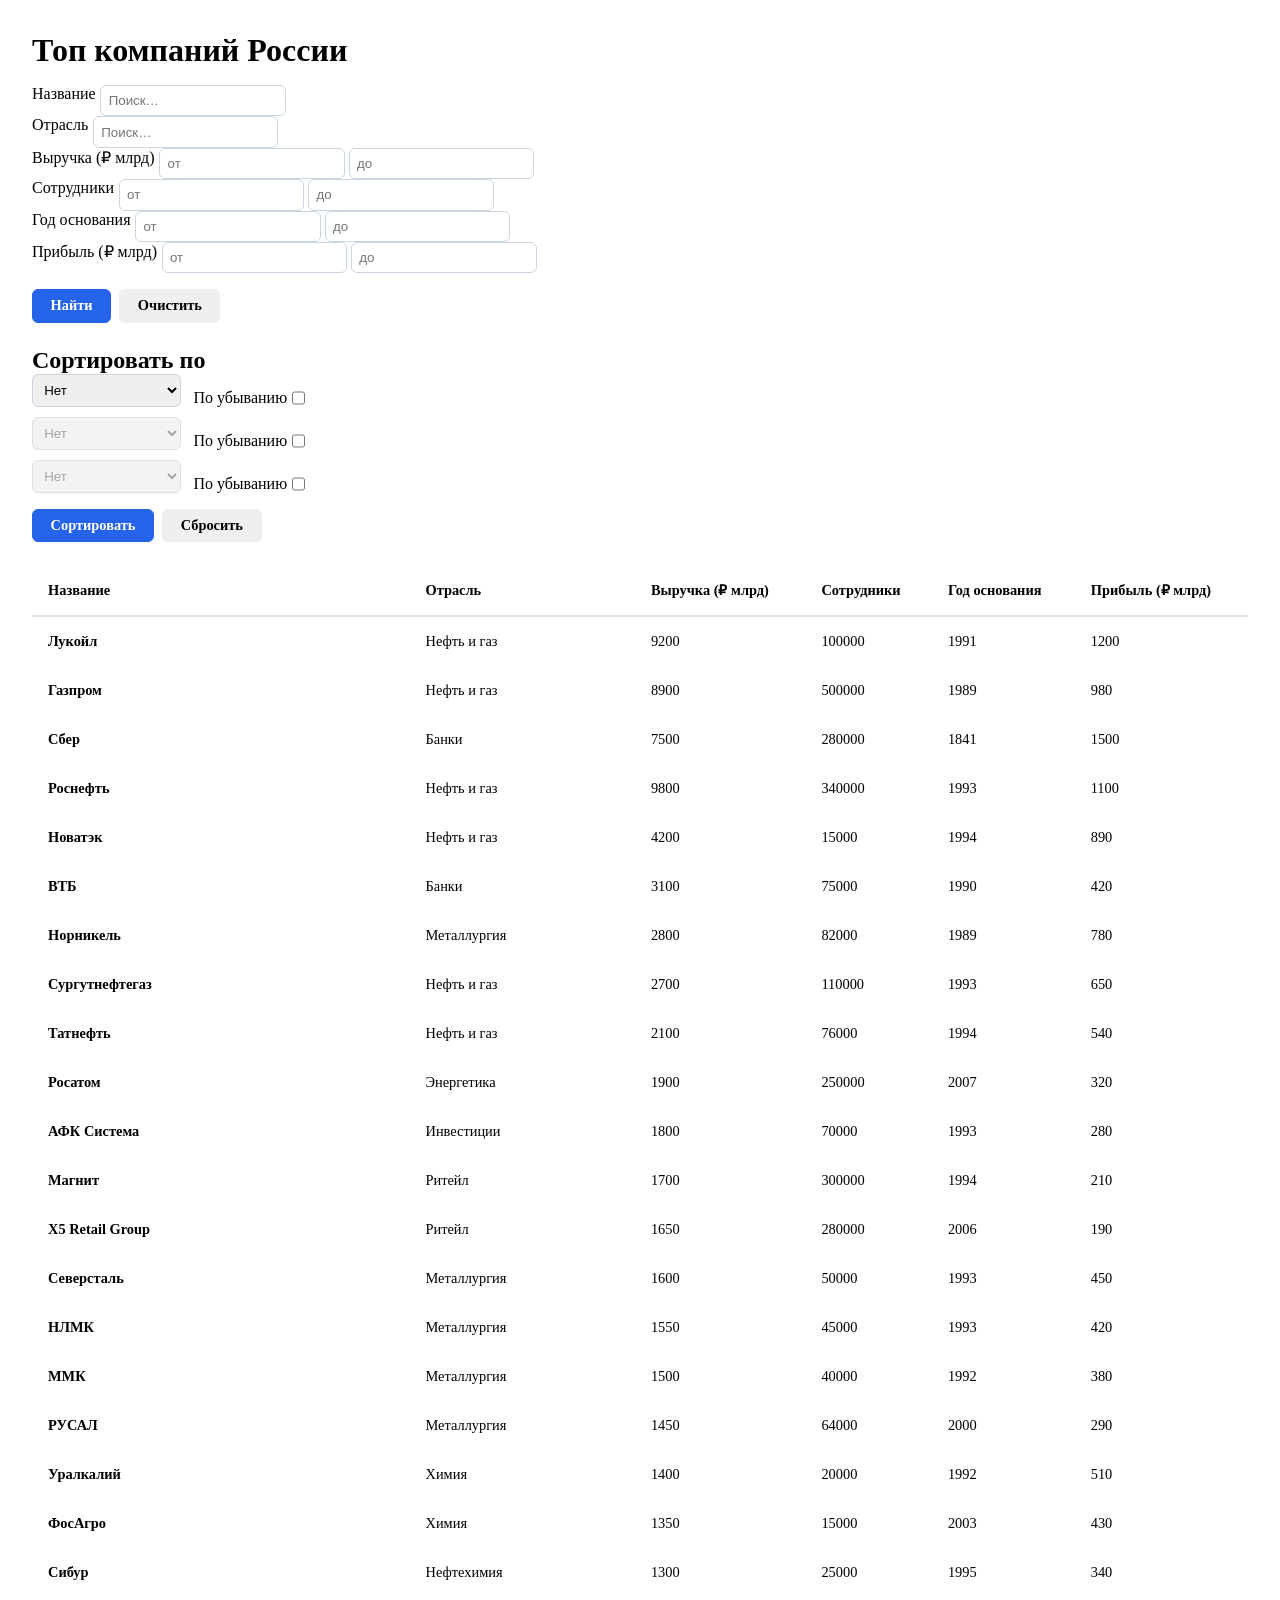
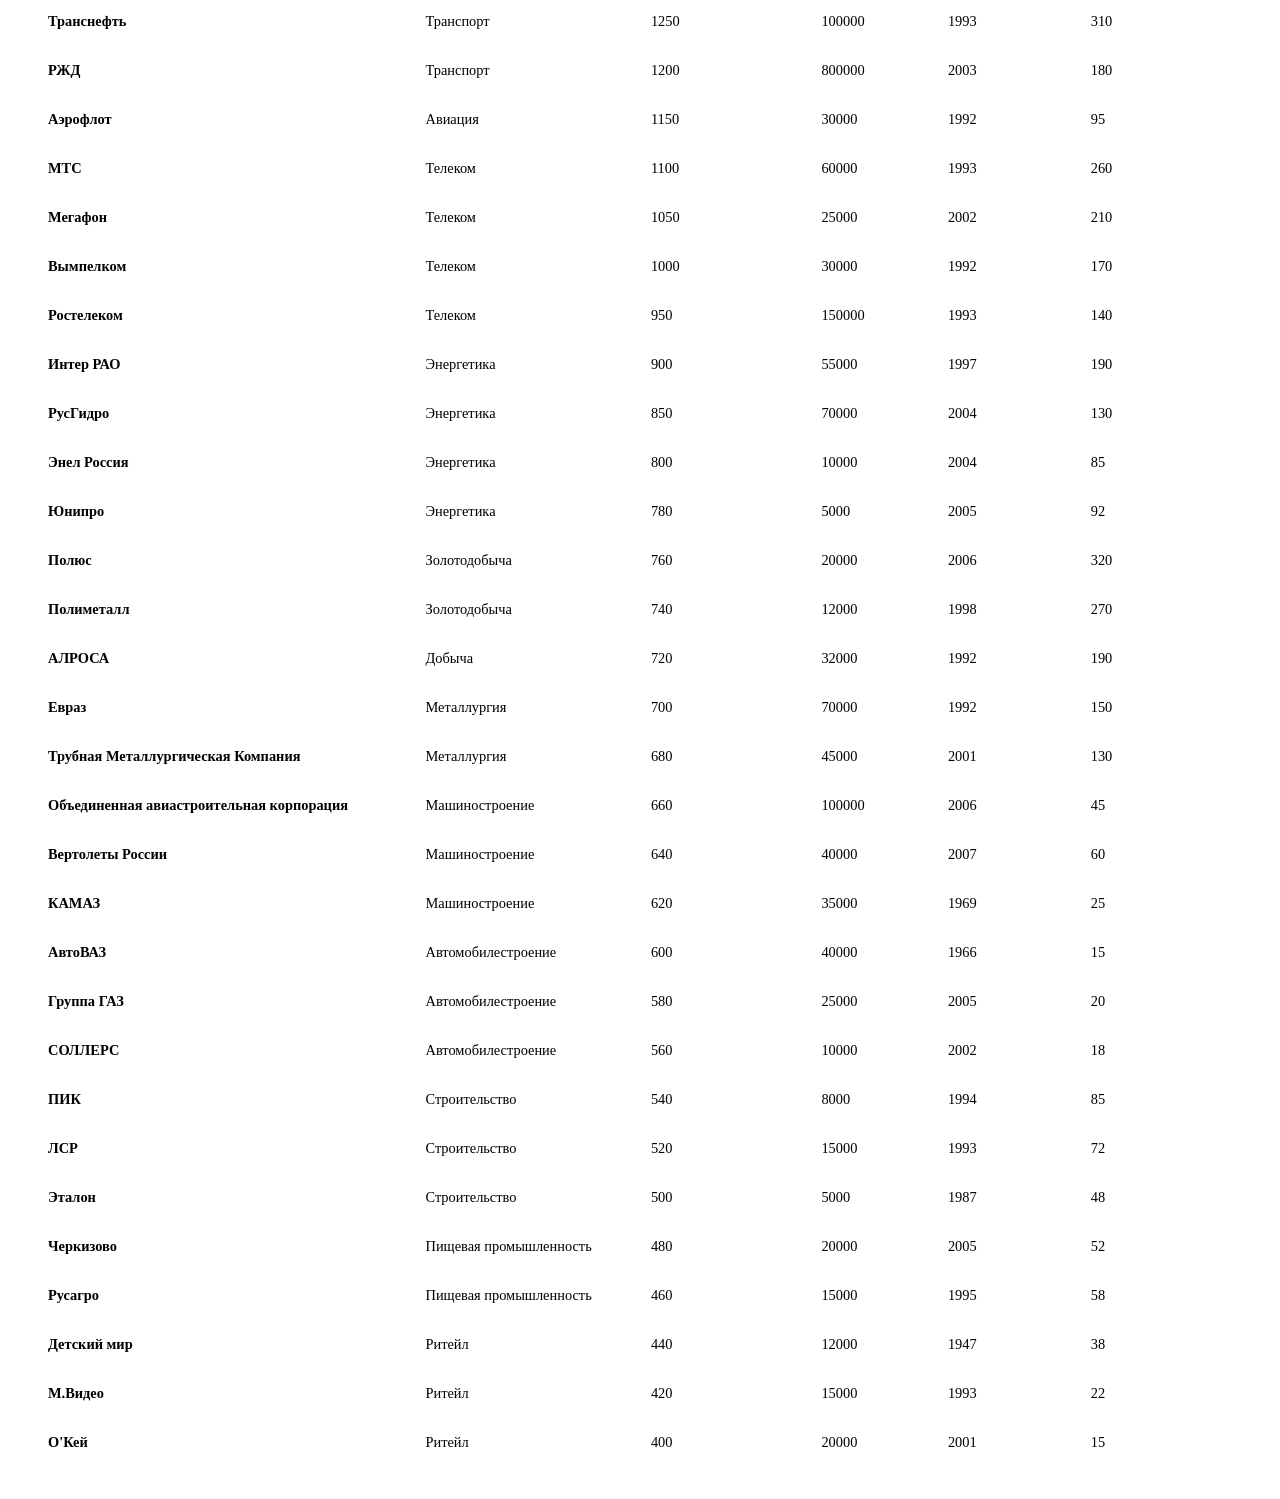
<file: homework1_2sem/index.html>
<!DOCTYPE html>
<html lang="ru">
<head>
  <meta charset="UTF-8">
  <meta name="viewport" content="width=device-width, initial-scale=1.0">
  <title>Топ компаний России</title>
  <link rel="stylesheet" href="style.css">
</head>
<body>
<div class="container">

  <h1 class="page-title">Топ компаний России</h1>

  <form id="filter" class="panel">
    <div class="form-grid">

      <div class="field-group">
        <label class="field-label" for="structure">Название</label>
        <input type="text" id="structure" class="field-input" placeholder="Поиск…">
      </div>

      <div class="field-group">
        <label class="field-label" for="category">Отрасль</label>
        <input type="text" id="category" class="field-input" placeholder="Поиск…">
      </div>

      <div class="field-group">
        <label class="field-label">Выручка (₽ млрд)</label>
        <div class="range-row">
          <input type="number" id="revenueFrom" class="field-input" placeholder="от">
          <input type="number" id="revenueTo"   class="field-input" placeholder="до">
        </div>
      </div>

      <div class="field-group">
        <label class="field-label">Сотрудники</label>
        <div class="range-row">
          <input type="number" id="employeesFrom" class="field-input" placeholder="от">
          <input type="number" id="employeesTo"   class="field-input" placeholder="до">
        </div>
      </div>

      <div class="field-group">
        <label class="field-label">Год основания</label>
        <div class="range-row">
          <input type="number" id="yearFrom" class="field-input" placeholder="от">
          <input type="number" id="yearTo"   class="field-input" placeholder="до">
        </div>
      </div>

      <div class="field-group">
        <label class="field-label">Прибыль (₽ млрд)</label>
        <div class="range-row">
          <input type="number" id="profitFrom" class="field-input" placeholder="от">
          <input type="number" id="profitTo"   class="field-input" placeholder="до">
        </div>
      </div>

    </div>
    <div class="panel__actions">
      <button type="button" id="Найти" class="btn btn--primary">Найти</button>
      <button type="button" id="Очистить" class="btn">Очистить</button>
    </div>
  </form>

  <form id="sort" class="panel">
    <h2 class="panel__title">Сортировать по</h2>

    <div class="sort-levels">

      <div class="sort-level">
        <div class="field-group">
          <select id="fieldsFirst" class="field-select"></select>
        </div>
        <div class="field-group sort-level__desc">
          <label class="field-label">По убыванию</label>
          <input type="checkbox" id="fieldsFirstDesc">
        </div>
      </div>

      <div class="sort-level">
        <div class="field-group">
          <select id="fieldsSecond" class="field-select"></select>
        </div>
        <div class="field-group sort-level__desc">
          <label class="field-label">По убыванию</label>
          <input type="checkbox" id="fieldsSecondDesc">
        </div>
      </div>

      <div class="sort-level">
        <div class="field-group">
          <select id="fieldsThird" class="field-select"></select>
        </div>
        <div class="field-group sort-level__desc">
          <label class="field-label">По убыванию</label>
          <input type="checkbox" id="fieldsThirdDesc">
        </div>
      </div>

    </div>

    <div class="panel__actions">
      <button type="button" id="sortButton" class="btn btn--primary">Сортировать</button>
      <button type="button" id="clearSort"  class="btn">Сбросить</button>
    </div>
  </form>

  
  <table id="table"></table>
  </div>

  <script src="data.js"></script>
  <script src="table.js"></script>
  <script src="filter.js"></script>
  <script src="sort.js"></script>
  <script src="main.js"></script>
</body>
</html>
</file>
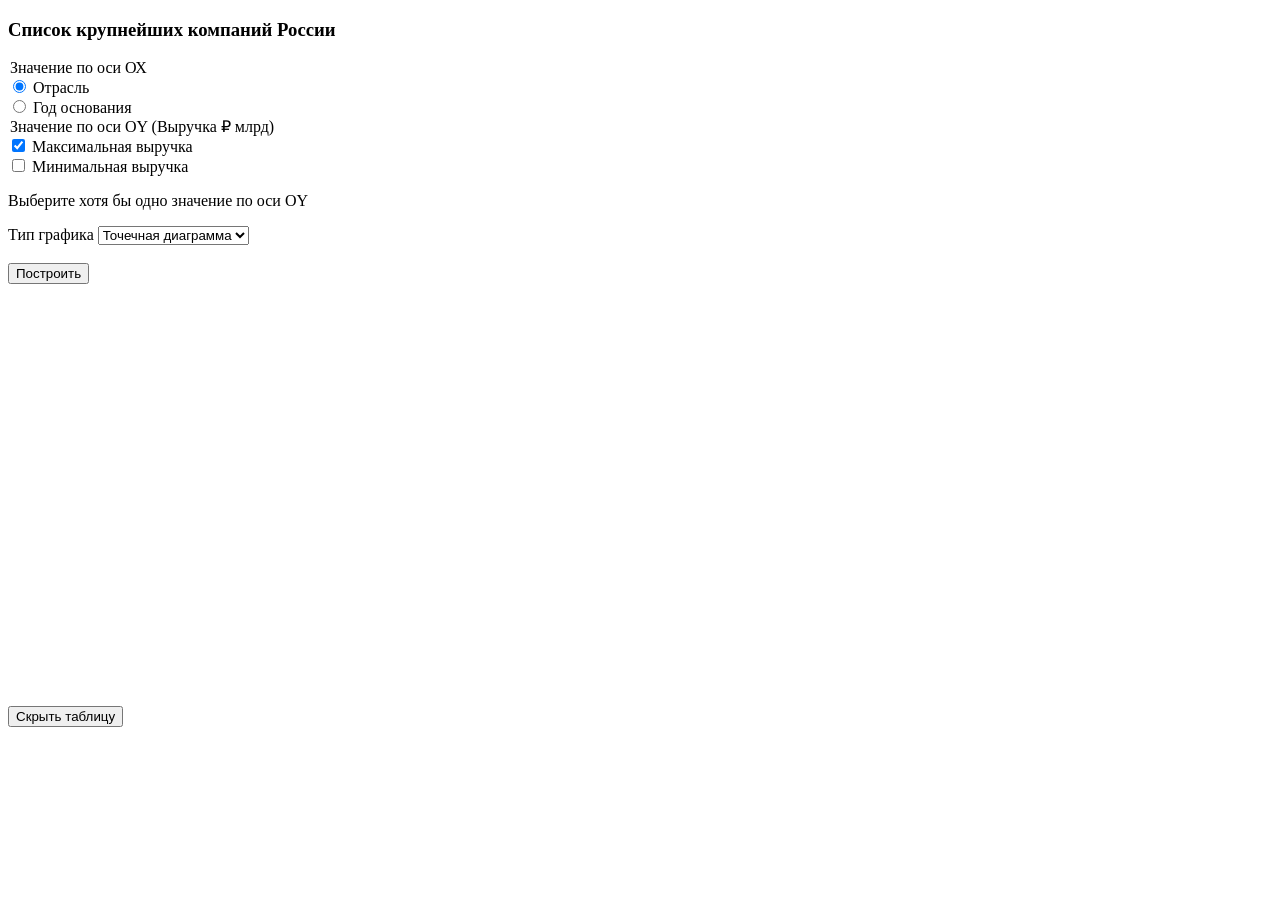
<file: homework3_2sem/index.html>
<!DOCTYPE html>
<html lang="ru">
    <head>
        <meta charset="utf-8">
        <link rel="stylesheet" href="style.css">
        <script src="http://d3js.org/d3.v7.min.js"></script>
        <script src="data2.js"></script>
        <script src="main.js"></script>
        <script src="table.js"></script>
        <script src="chart.js"></script>
    </head>
    <body>
        <h3>Список крупнейших компаний России</h3>
        <form id="chart-form">
            <legend>Значение по оси ОХ</legend>
            <label><input type="radio" name="keyX" value="Отрасль" checked> Отрасль</label><br>
            <label><input type="radio" name="keyX" value="Год основания"> Год основания</label>

            <legend>Значение по оси ОY (Выручка ₽ млрд)</legend>
            <label><input type="checkbox" id="cb-max" checked> Максимальная выручка</label><br>
            <label><input type="checkbox" id="cb-min"> Минимальная выручка</label>
            <p id="oy-error" class="error">Выберите хотя бы одно значение по оси OY</p>

            <label>Тип графика
                <select id="chart-type">
                    <option value="dot">Точечная диаграмма</option>
                    <option value="bar">Гистограмма</option>
                    <option value="line">График</option>
                </select>
            </label><br><br>

            <button type="button" id="btn-build">Построить</button>
        </form>
        <svg></svg>
        <br><br>
        <button type="button" id="show">Скрыть таблицу</button>
        <table id="build">
        </table>
    </body>
</html>
</file>
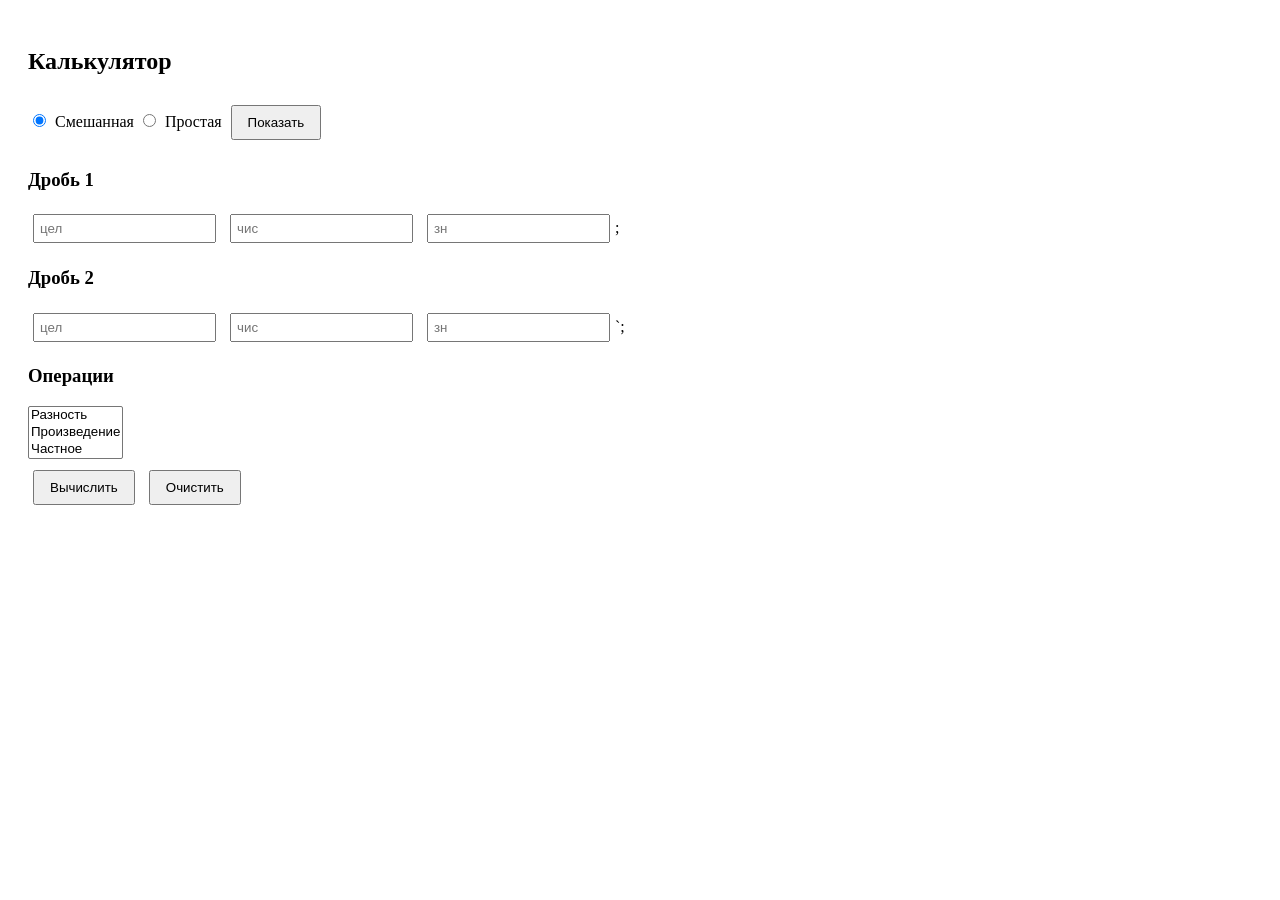
<file: homework7/index.html>
<!DOCTYPE html>
<html lang="ru">
<head>
<meta charset="UTF-8">
<title>Калькулятор</title>
<link rel="stylesheet" href="style.css">
</head>

<body>
    <div class="container">
        <h2>Калькулятор</h2>

        <label><input type="radio" name="type" value="mixed" checked> Смешанная</label>
        <label><input type="radio" name="type" value="simple"> Простая</label>
        <button id="show">Показать</button>

        
        <h3>Дробь 1</h3>
        <div id="f1"></div>
            <input id="cel1" placeholder="цел" class="whole">
            <input id="num" placeholder="чис" class="num">
            <input id="den"placeholder="зн" class="den">;  
        <h3>Дробь 2</h3>
        <div id="f2"></div>
            <input id="cel2" placeholder="цел" class="whole">
            <input id="num" placeholder="чис" class="num">
            <input id="den"placeholder="зн" class="den">`;
        <h3>Операции</h3>
        <select id="ops" multiple size="3">
            <option value="sub">Разность</option>
            <option value="mul">Произведение</option>
            <option value="div">Частное</option>
        </select>

        <br>
        <button id="calc">Вычислить</button>
        <button id="clear">Очистить</button>

        <div class="result" id="result"></div>

    </div>

    <script src="script.js"></script>
</body>
</html>
</file>
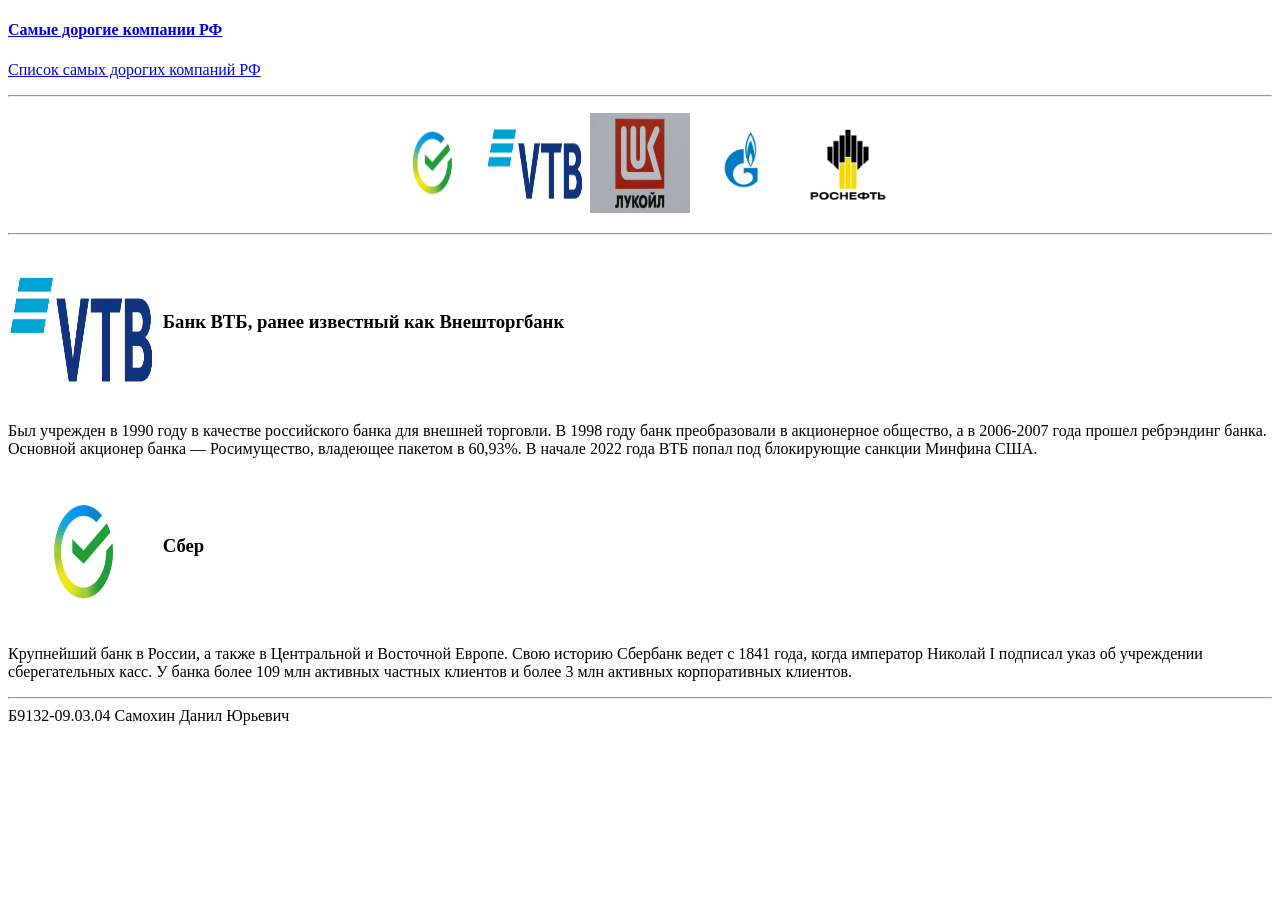
<file: homework1/main.html>
<!DOCTYPE html>
<html lang="en">
<head>
    <meta charset="UTF-8">
    <meta name="viewport" content="width=device-width, initial-scale=1.0">
    <title>Главная страница</title>
</head>
<body>
    <h4><a href="main.html">Самые дорогие компании РФ</a></h4>
    <p><a href="topList.html">Список самых дорогих компаний РФ</a></p>
    <hr>
    <p align="center">
    <img src="images/sber.jpg" width="100" height="100" alt="Error">
    <img src="images/vtb.jpg" width="100" height="100" alt="Error">
    <img src="images/lukoil.jpg" width="100" height="100" alt="Error">
    <img src="images/gazprom.png" width="100" height="100" alt="Error">
    <img src="images/роснефть.jpg" width="100" height="100" alt="Error">
    </p>
    <hr>
    <h3>
       <a href="vtb.html"><img align="middle" src="images/vtb.jpg" width="150" height="150" alt="Error"></a>
        Банк ВТБ, ранее известный как Внешторгбанк
    </h3>
    <p>
        Был учрежден в 1990 году в качестве российского банка для внешней торговли. В 1998 году банк преобразовали в акционерное общество,
        а в 2006-2007 года прошел ребрэндинг банка. 
        Основной акционер банка — Росимущество, владеющее пакетом в 60,93%. 
        В начале 2022 года ВТБ попал под блокирующие санкции Минфина США.
     </p>
    <h3>
    <a href="sber.html"><img align="middle" src="images/sber.jpg" width="150" height="150" alt="Error"></a>
    Сбер
    </h3>
    <p>Крупнейший банк в России, а также в Центральной и Восточной Европе. Свою историю Сбербанк ведет с 1841 года, когда император Николай I подписал указ об учреждении сберегательных касс. 
        У банка более 109 млн активных частных клиентов и более 3 млн активных корпоративных клиентов. 
    </p>
    <footer>
    <hr>
    Б9132-09.03.04 Самохин Данил Юрьевич
    </footer>
</body>

</html>
</file>
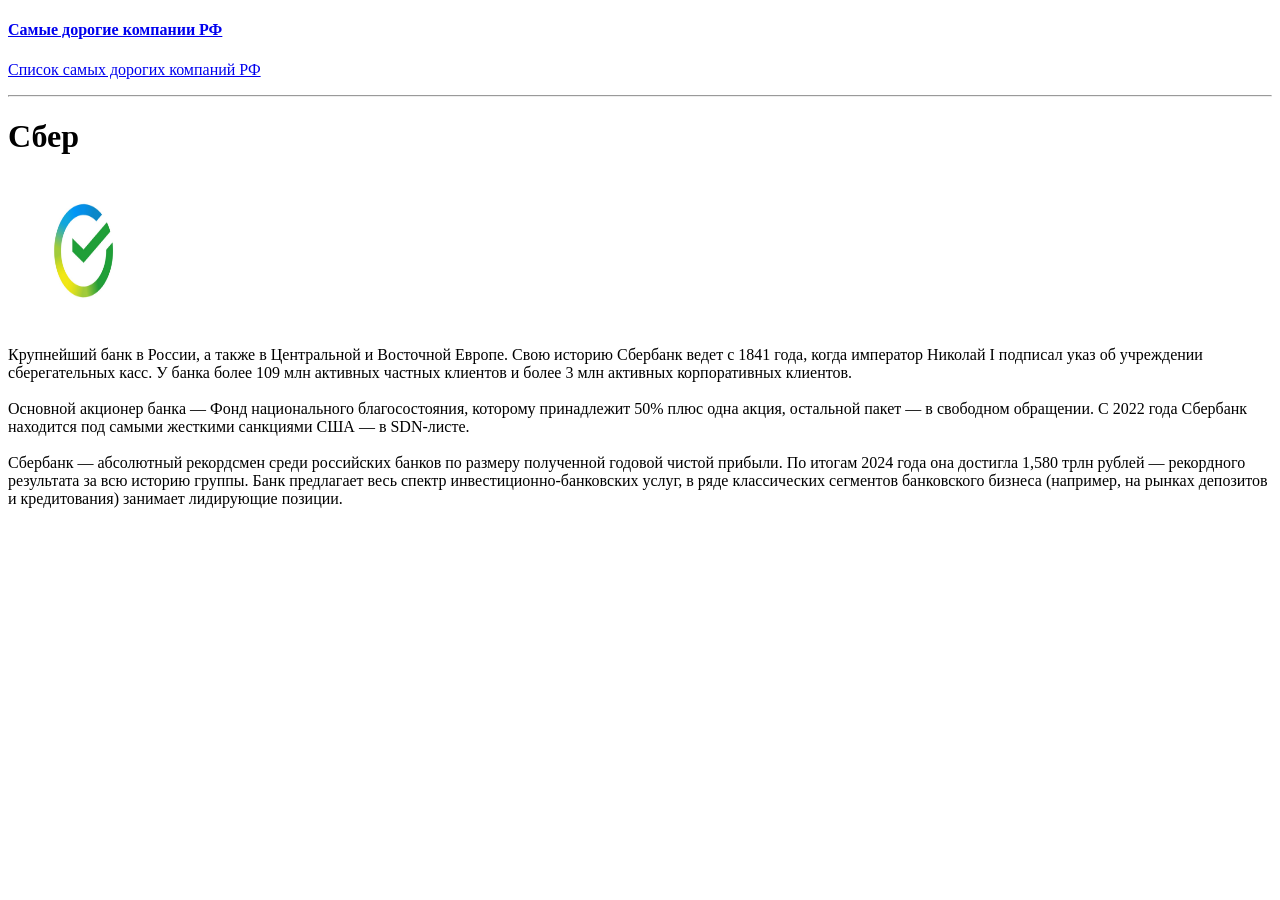
<file: homework1/sber.html>
<!DOCTYPE html>
<html lang="en">
<head>
    <meta charset="UTF-8">
    <meta name="viewport" content="width=device-width, initial-scale=1.0">
    <title>SBER</title>
</head>
<body>
    <h4><a href="main.html">Самые дорогие компании РФ</a></h4>
    <p><a href="topList.html">Список самых дорогих компаний РФ</a></p>
    <hr>
    <h1>Сбер</h1>
    <img src="images/sber.jpg" alt="" width="150" height="150">
    <p>Крупнейший банк в России, а также в Центральной и Восточной Европе. Свою историю Сбербанк ведет с 1841 года, когда император Николай I подписал указ об учреждении сберегательных касс. У банка более 109 млн активных частных клиентов и более 3 млн активных корпоративных клиентов. 
        <br><br>

        Основной акционер банка — Фонд национального благосостояния, которому принадлежит 50% плюс одна акция, остальной пакет — в свободном обращении. 
        С 2022 года Сбербанк находится под самыми жесткими санкциями США — в SDN-листе. <br><br>
        Сбербанк — абсолютный рекордсмен среди российских банков по размеру полученной годовой чистой прибыли. По итогам 2024 года она достигла 1,580 трлн рублей — рекордного результата за всю историю группы. 
        Банк предлагает весь спектр инвестиционно-банковских услуг, в ряде классических сегментов банковского бизнеса (например, на рынках депозитов и кредитования) занимает лидирующие позиции. 
    </p>
</body>
</html>
</file>
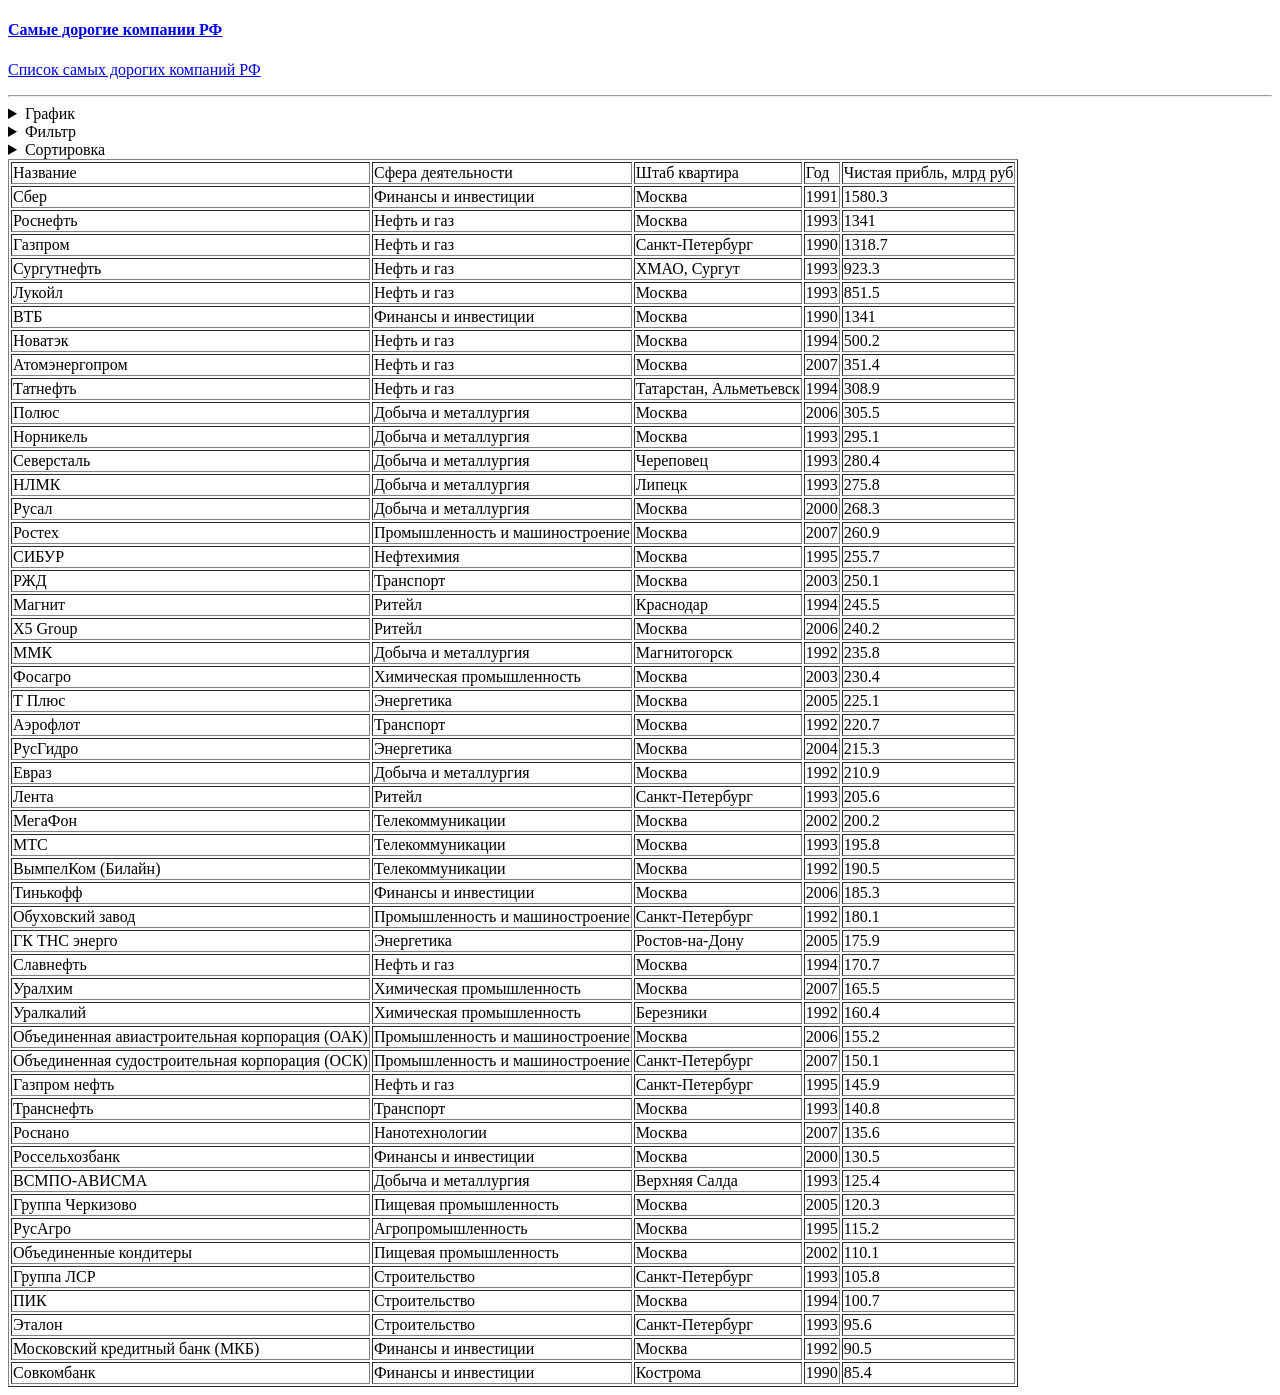
<file: homework1/topList.html>
<!DOCTYPE html>
<html lang="en">
<head>
    <meta charset="UTF-8">
    <meta name="viewport" content="width=device-width, initial-scale=1.0">
    <title>Список самых дорогих зданий</title>
</head>
<body>
    <h4><a href="main.html">Самые дорогие компании РФ</a></h4>
    <p><a href="topList.html">Список самых дорогих компаний РФ</a></p>
    <hr>
    <details>
        <summary>График</summary>
        <form>
            <p>
                Значение по оси OX<br>
                <input type="radio" value="area"> Сфера деятельности<br>
                <input type="radio" value="house"> Штаб квартира<br>
                <input type="radio" value="year"> Год<br>
            </p>
        </form>
        <form>
            <p>
                Значение по оси OY<br>
                <input type="checkbox" value="max"> Максимальная чистая прибыль<br>
                <input type="checkbox" value="min"> Минимальная чистая прибыль<br>
            </p>
            <input type="button" value="Построить">
        </form>
    </details>
    <details>
        <summary>Фильтр</summary>
        <form>
            <p>
                Название:<input type="text"><br>
                Сфера деятельности<input type="text"><br>
                Штаб квартира:<input type="text"><br>
                Год: от<input type="text">до<input type="text"><br>
                Чистая прибль: от<input type="text">до<input type="text"><br>
            </p>
            <input type="button" value="Найти">
        </form>
    </details>
    <details>
        <summary>Сортировка</summary>
        <form>
            <p>
                Первый уровень:<select>
                    <option value="0">Нет</option>
                    <option value="1">Название</option>
                    <option value="2">Сфера деятельности</option>
                    <option value="3">Штаб квартира</option>
                    <option value="4">Год</option>
                    <option value="5">Чистая прибыль</option>
                </select> по убыванию? <input type="checkbox"><br>
                Второй уровень:<select>
                    <option value="0">Нет</option>
                    <option value="1">Название</option>
                    <option value="2">Сфера деятельности</option>
                    <option value="3">Штаб квартира</option>
                    <option value="4">Год</option>
                    <option value="5">Чистая прибыль</option>
                </select> по убыванию? <input type="checkbox"><br>
                Третий уровень:<select>
                    <option value="0">Нет</option>
                    <option value="1">Название</option>
                    <option value="2">Сфера деятельности</option>
                    <option value="3">Штаб квартира</option>
                    <option value="4">Год</option>
                    <option value="5">Чистая прибыль</option>
                </select> по убыванию? <input type="checkbox"><br>
            </p>
            <input type="button" value="Сортировать">
        </form>
    </details>
    <table border="1">
        <tr>
            <td>Название</td>
            <td>Сфера деятельности</td>
            <td>Штаб квартира</td>
            <td>Год</td>
            <td>Чистая прибль, млрд руб</td>
        </tr>
        <tr>
            <td>Сбер</td>
            <td>Финансы и инвестиции</td>
            <td>Москва</td>
            <td>1991</td>
            <td>1580.3</td>
        </tr>
        <tr>
            <td>Роснефть</td>
            <td>Нефть и газ</td>
            <td>Москва</td>
            <td>1993</td>
            <td>1341</td>
        </tr>
        <tr>
            <td>Газпром</td>
            <td>Нефть и газ</td>
            <td>Санкт-Петербург</td>
            <td>1990</td>
            <td>1318.7</td>
        </tr>
        <tr>
            <td>Сургутнефть</td>
            <td>Нефть и газ</td>
            <td>ХМАО, Сургут</td>
            <td>1993</td>
            <td>923.3</td>
        </tr>
        <tr>
            <td>Лукойл</td>
            <td>Нефть и газ</td>
            <td>Москва</td>
            <td>1993</td>
            <td>851.5</td>
        </tr>
        <tr>
            <td>ВТБ</td>
            <td>Финансы и инвестиции</td>
            <td>Москва</td>
            <td>1990</td>
            <td>1341</td>
        </tr>
        <tr>
            <td>Новатэк</td>
            <td>Нефть и газ</td>
            <td>Москва</td>
            <td>1994</td>
            <td>500.2</td>
        </tr>
        <tr>
            <td>Атомэнергопром</td>
            <td>Нефть и газ</td>
            <td>Москва</td>
            <td>2007</td>
            <td>351.4</td>
        </tr>
        <tr>
            <td>Татнефть</td>
            <td>Нефть и газ</td>
            <td>Татарстан, Альметьевск</td>
            <td>1994</td>
            <td>308.9</td>
        </tr>
        <tr>
            <td>Полюс</td>
            <td>Добыча и металлургия</td>
            <td>Москва</td>
            <td>2006</td>
            <td>305.5</td>
        </tr>
                <tr>
            <td>Норникель</td>
            <td>Добыча и металлургия</td>
            <td>Москва</td>
            <td>1993</td>
            <td>295.1</td>
        </tr>
        <tr>
            <td>Северсталь</td>
            <td>Добыча и металлургия</td>
            <td>Череповец</td>
            <td>1993</td>
            <td>280.4</td>
        </tr>
        <tr>
            <td>НЛМК</td>
            <td>Добыча и металлургия</td>
            <td>Липецк</td>
            <td>1993</td>
            <td>275.8</td>
        </tr>
        <tr>
            <td>Русал</td>
            <td>Добыча и металлургия</td>
            <td>Москва</td>
            <td>2000</td>
            <td>268.3</td>
        </tr>
        <tr>
            <td>Ростех</td>
            <td>Промышленность и машиностроение</td>
            <td>Москва</td>
            <td>2007</td>
            <td>260.9</td>
        </tr>
        <tr>
            <td>СИБУР</td>
            <td>Нефтехимия</td>
            <td>Москва</td>
            <td>1995</td>
            <td>255.7</td>
        </tr>
        <tr>
            <td>РЖД</td>
            <td>Транспорт</td>
            <td>Москва</td>
            <td>2003</td>
            <td>250.1</td>
        </tr>
        <tr>
            <td>Магнит</td>
            <td>Ритейл</td>
            <td>Краснодар</td>
            <td>1994</td>
            <td>245.5</td>
        </tr>
        <tr>
            <td>X5 Group</td>
            <td>Ритейл</td>
            <td>Москва</td>
            <td>2006</td>
            <td>240.2</td>
        </tr>
        <tr>
            <td>ММК</td>
            <td>Добыча и металлургия</td>
            <td>Магнитогорск</td>
            <td>1992</td>
            <td>235.8</td>
        </tr>
        <tr>
            <td>Фосагро</td>
            <td>Химическая промышленность</td>
            <td>Москва</td>
            <td>2003</td>
            <td>230.4</td>
        </tr>
        <tr>
            <td>Т Плюс</td>
            <td>Энергетика</td>
            <td>Москва</td>
            <td>2005</td>
            <td>225.1</td>
        </tr>
        <tr>
            <td>Аэрофлот</td>
            <td>Транспорт</td>
            <td>Москва</td>
            <td>1992</td>
            <td>220.7</td>
        </tr>
        <tr>
            <td>РусГидро</td>
            <td>Энергетика</td>
            <td>Москва</td>
            <td>2004</td>
            <td>215.3</td>
        </tr>
        <tr>
            <td>Евраз</td>
            <td>Добыча и металлургия</td>
            <td>Москва</td>
            <td>1992</td>
            <td>210.9</td>
        </tr>
        <tr>
            <td>Лента</td>
            <td>Ритейл</td>
            <td>Санкт-Петербург</td>
            <td>1993</td>
            <td>205.6</td>
        </tr>
        <tr>
            <td>МегаФон</td>
            <td>Телекоммуникации</td>
            <td>Москва</td>
            <td>2002</td>
            <td>200.2</td>
        </tr>
        <tr>
            <td>МТС</td>
            <td>Телекоммуникации</td>
            <td>Москва</td>
            <td>1993</td>
            <td>195.8</td>
        </tr>
        <tr>
            <td>ВымпелКом (Билайн)</td>
            <td>Телекоммуникации</td>
            <td>Москва</td>
            <td>1992</td>
            <td>190.5</td>
        </tr>
        <tr>
            <td>Тинькофф</td>
            <td>Финансы и инвестиции</td>
            <td>Москва</td>
            <td>2006</td>
            <td>185.3</td>
        </tr>
        <tr>
            <td>Обуховский завод</td>
            <td>Промышленность и машиностроение</td>
            <td>Санкт-Петербург</td>
            <td>1992</td>
            <td>180.1</td>
        </tr>
        <tr>
            <td>ГК ТНС энерго</td>
            <td>Энергетика</td>
            <td>Ростов-на-Дону</td>
            <td>2005</td>
            <td>175.9</td>
        </tr>
        <tr>
            <td>Славнефть</td>
            <td>Нефть и газ</td>
            <td>Москва</td>
            <td>1994</td>
            <td>170.7</td>
        </tr>
        <tr>
            <td>Уралхим</td>
            <td>Химическая промышленность</td>
            <td>Москва</td>
            <td>2007</td>
            <td>165.5</td>
        </tr>
        <tr>
            <td>Уралкалий</td>
            <td>Химическая промышленность</td>
            <td>Березники</td>
            <td>1992</td>
            <td>160.4</td>
        </tr>
        <tr>
            <td>Объединенная авиастроительная корпорация (ОАК)</td>
            <td>Промышленность и машиностроение</td>
            <td>Москва</td>
            <td>2006</td>
            <td>155.2</td>
        </tr>
        <tr>
            <td>Объединенная судостроительная корпорация (ОСК)</td>
            <td>Промышленность и машиностроение</td>
            <td>Санкт-Петербург</td>
            <td>2007</td>
            <td>150.1</td>
        </tr>
        <tr>
            <td>Газпром нефть</td>
            <td>Нефть и газ</td>
            <td>Санкт-Петербург</td>
            <td>1995</td>
            <td>145.9</td>
        </tr>
        <tr>
            <td>Транснефть</td>
            <td>Транспорт</td>
            <td>Москва</td>
            <td>1993</td>
            <td>140.8</td>
        </tr>
        <tr>
            <td>Роснано</td>
            <td>Нанотехнологии</td>
            <td>Москва</td>
            <td>2007</td>
            <td>135.6</td>
        </tr>
        <tr>
            <td>Россельхозбанк</td>
            <td>Финансы и инвестиции</td>
            <td>Москва</td>
            <td>2000</td>
            <td>130.5</td>
        </tr>
        <tr>
            <td>ВСМПО-АВИСМА</td>
            <td>Добыча и металлургия</td>
            <td>Верхняя Салда</td>
            <td>1993</td>
            <td>125.4</td>
        </tr>
        <tr>
            <td>Группа Черкизово</td>
            <td>Пищевая промышленность</td>
            <td>Москва</td>
            <td>2005</td>
            <td>120.3</td>
        </tr>
        <tr>
            <td>РусАгро</td>
            <td>Агропромышленность</td>
            <td>Москва</td>
            <td>1995</td>
            <td>115.2</td>
        </tr>
        <tr>
            <td>Объединенные кондитеры</td>
            <td>Пищевая промышленность</td>
            <td>Москва</td>
            <td>2002</td>
            <td>110.1</td>
        </tr>
        <tr>
            <td>Группа ЛСР</td>
            <td>Строительство</td>
            <td>Санкт-Петербург</td>
            <td>1993</td>
            <td>105.8</td>
        </tr>
        <tr>
            <td>ПИК</td>
            <td>Строительство</td>
            <td>Москва</td>
            <td>1994</td>
            <td>100.7</td>
        </tr>
        <tr>
            <td>Эталон</td>
            <td>Строительство</td>
            <td>Санкт-Петербург</td>
            <td>1993</td>
            <td>95.6</td>
        </tr>
        <tr>
            <td>Московский кредитный банк (МКБ)</td>
            <td>Финансы и инвестиции</td>
            <td>Москва</td>
            <td>1992</td>
            <td>90.5</td>
        </tr>
        <tr>
            <td>Совкомбанк</td>
            <td>Финансы и инвестиции</td>
            <td>Кострома</td>
            <td>1990</td>
            <td>85.4</td>
        </tr>
    </table>
</body>
</html>
</file>
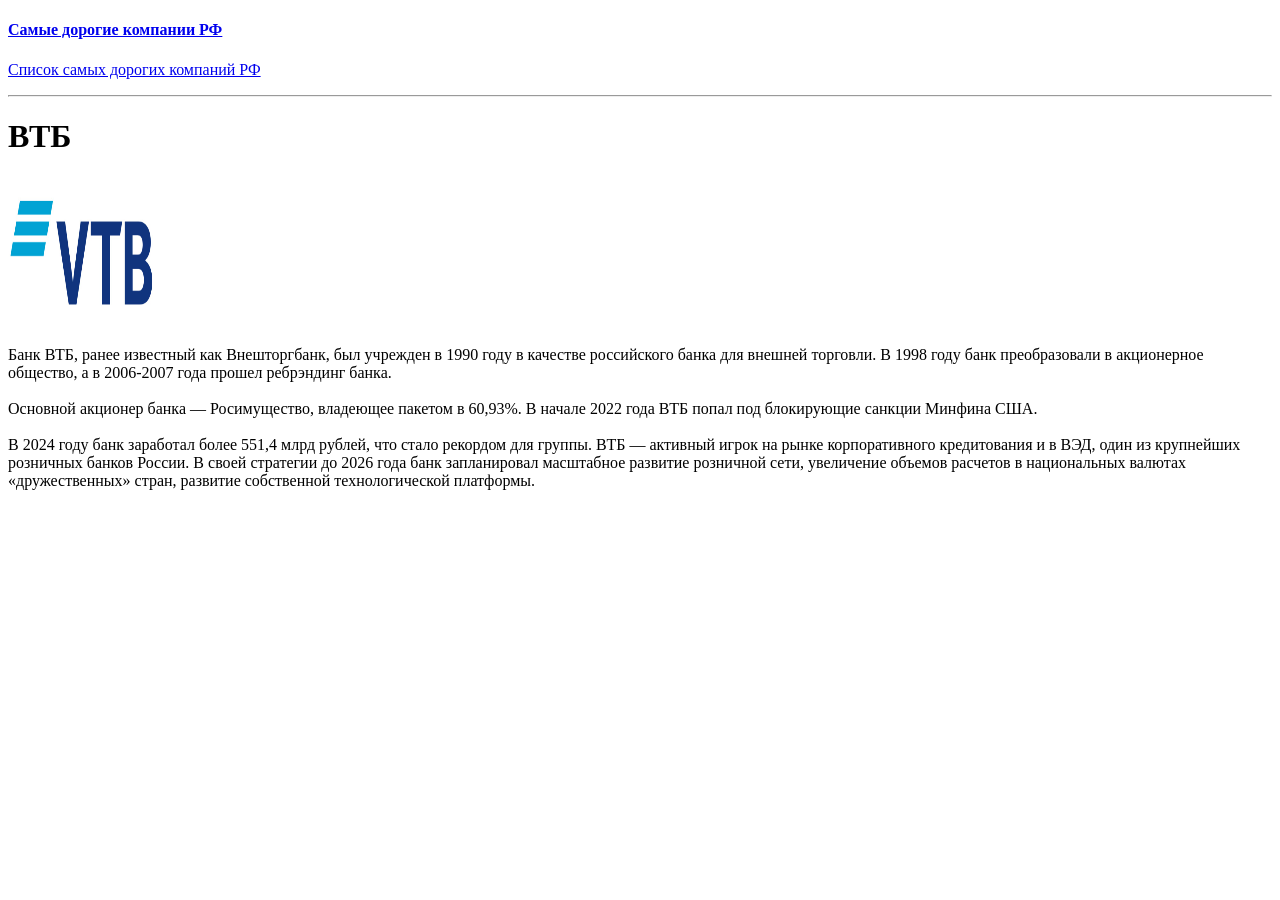
<file: homework1/vtb.html>
<!DOCTYPE html>
<html lang="en">
<head>
    <meta charset="UTF-8">
    <meta name="viewport" content="width=device-width, initial-scale=1.0">
    <title>VTB</title>
</head>
<body>
    <h4><a href="main.html">Самые дорогие компании РФ</a></h4>
    <p><a href="topList.html">Список самых дорогих компаний РФ</a></p>
    <hr>
    <h1>ВТБ</h1>
    <img src="images/vtb.jpg" alt="" width="150" height="150">
    <p>Банк ВТБ, ранее известный как Внешторгбанк, был учрежден в 1990 году в качестве российского банка для внешней торговли. В 1998 году банк преобразовали в акционерное общество, а в 2006-2007 года прошел ребрэндинг банка. 
        <br><br>
        Основной акционер банка — Росимущество, владеющее пакетом в 60,93%. 
        В начале 2022 года ВТБ попал под блокирующие санкции Минфина США. 
        <br><br>
        В 2024 году банк заработал более 551,4 млрд рублей, что стало рекордом для группы. ВТБ — активный игрок на рынке корпоративного кредитования и в ВЭД, один из крупнейших розничных банков России. 
        В своей стратегии до 2026 года банк запланировал масштабное развитие розничной сети, увеличение объемов расчетов в национальных валютах «дружественных» стран, развитие собственной технологической платформы. 
    </p>
</body>
</html>
</file>
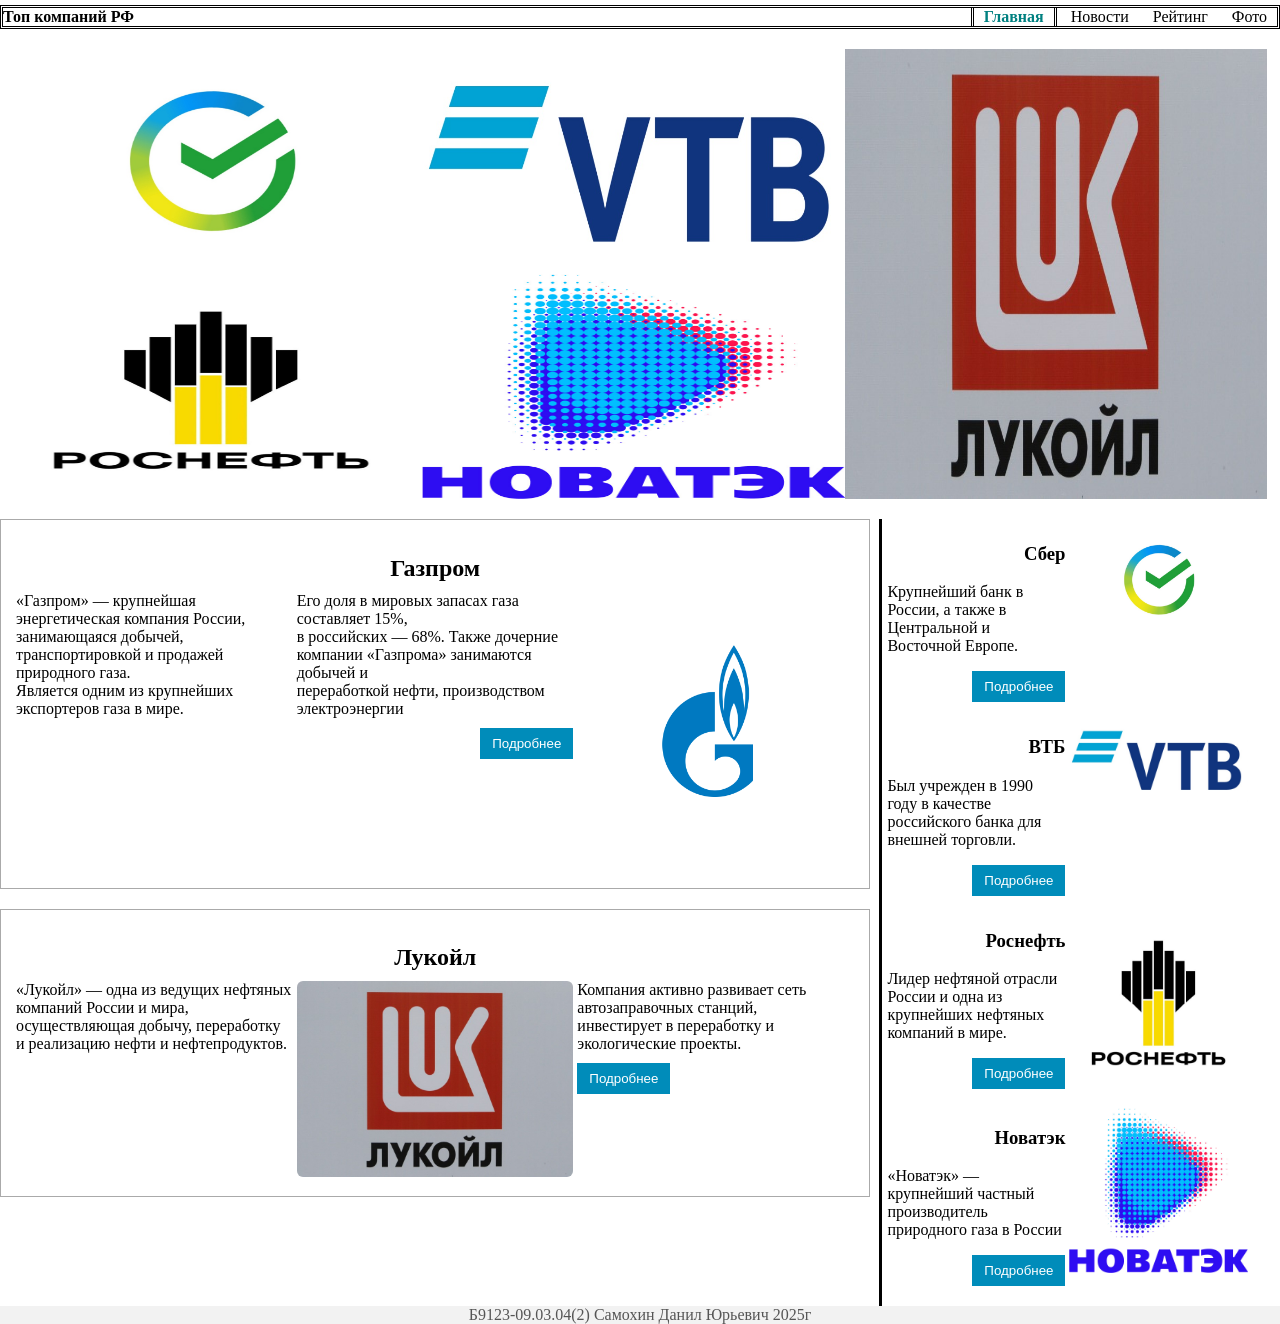
<file: homework2/main.html>
<!DOCTYPE html>
<html lang="ru">
<head>
  <meta charset="UTF-8">
  <meta name="viewport" content="width=device-width, initial-scale=1.0">
  <title>Топ компаний России</title>
  <link rel="stylesheet" href="style.css">
</head>
<body>

  <header>
    <div class="logo">Топ компаний РФ</div>
    <nav>
      <div class="activeButton"><a class="active">Главная</a></div>
      <div><a>Новости</a></div>
      <div><a>Рейтинг</a></div>
      <div><a>Фото</a></div>
    </nav>
  </header>

  <div class="gallery">
    <div class="row">
        <img class="img_company" src="images/sber.jpg" alt="Сбер">
        <img class="img_company" src="images/роснефть.jpg" alt="Лукойл">
    </div>
    <div class="row">
        <img class="img_company" src="images/vtb.jpg" alt="Втб">
        <img class="img_company" src="images/Novatek_rus.jpg" alt="Лукойл">
    </div>
        <img class="row_big" src="images/lukoil.jpg" alt="Лукойл">
  </div>

  <main>
    <section class="content">
  <article>
    <h2>Газпром</h2>
    <div class="row">
        «Газпром» — крупнейшая энергетическая компания России, 
        <br>занимающаяся добычей, транспортировкой и продажей природного газа. 
         <br>Является одним из крупнейших экспортеров газа в мире.
    </div>
    <div class="row">
        Его доля в мировых запасах газа составляет 15%, 
        <br>в российских — 68%. Также дочерние компании «Газпрома» занимаются добычей и 
        <br>переработкой нефти, производством электроэнергии
        <button class="button1">Подробнее</button>
    </div>
    <img src="images/gazprom.png" alt="Газпром">
  </article>

  <article>
    <h2>Лукойл</h2>
    <div class="row">«Лукойл» — одна из ведущих нефтяных компаний России и мира, 
        <br>осуществляющая добычу, переработку и реализацию нефти и нефтепродуктов.</div>
    <img src="images/lukoil.jpg" alt="Лукойл">
    <div class="row">Компания активно развивает сеть автозаправочных станций, 
        <br>инвестирует в переработку и экологические проекты.
    <button class="button2">Подробнее</button>  
    </div>
  </article>
</section>

    <div class="row sidebar">
      <div class="card">
        <div class="sidebar_row">
            <h3>Сбер</h3>
            <p>Крупнейший банк в России, а также в Центральной и Восточной Европе.</p>
            <button class="button1">Подробнее</button>
        </div>
        <div class="sidebar_row">
            <img src="images/sber.jpg" alt="sber">
        </div>
      </div>
      <div class="card">
        <div class="sidebar_row">
            <h3>ВТБ</h3>
            <p>Был учрежден в 1990 году в качестве российского банка для внешней торговли.</p>
            <button class="button1">Подробнее</button>
        </div>
        <div class="sidebar_row">
            <img src="images/vtb.jpg" alt="vtb">
        </div>
      </div>
      <div class="card">
        <div class="sidebar_row">
            <h3>Роснефть</h3>
            <p>Лидер нефтяной отрасли России и одна из крупнейших нефтяных компаний в мире.</p>
            <button class="button1">Подробнее</button>
        </div>
        <div class="sidebar_row">
            <img src="images/роснефть.jpg" alt="Норильский никель">
        </div> 
      </div>
      <div class="card">
        <div class="sidebar_row">
            <h3>Новатэк</h3>
            <p>«Новатэк» — крупнейший частный производитель природного газа в России</p>
            <button class="button1">Подробнее</button>
        </div>
        <div class="sidebar_row">
            <img src="images/Novatek_rus.jpg" alt="Novatek">
        </div> 
      </div>
    </div>
  </main>

  <footer>
    Б9123-09.03.04(2) Самохин Данил Юрьевич 2025г
  </footer>

</body>
</html>
</file>
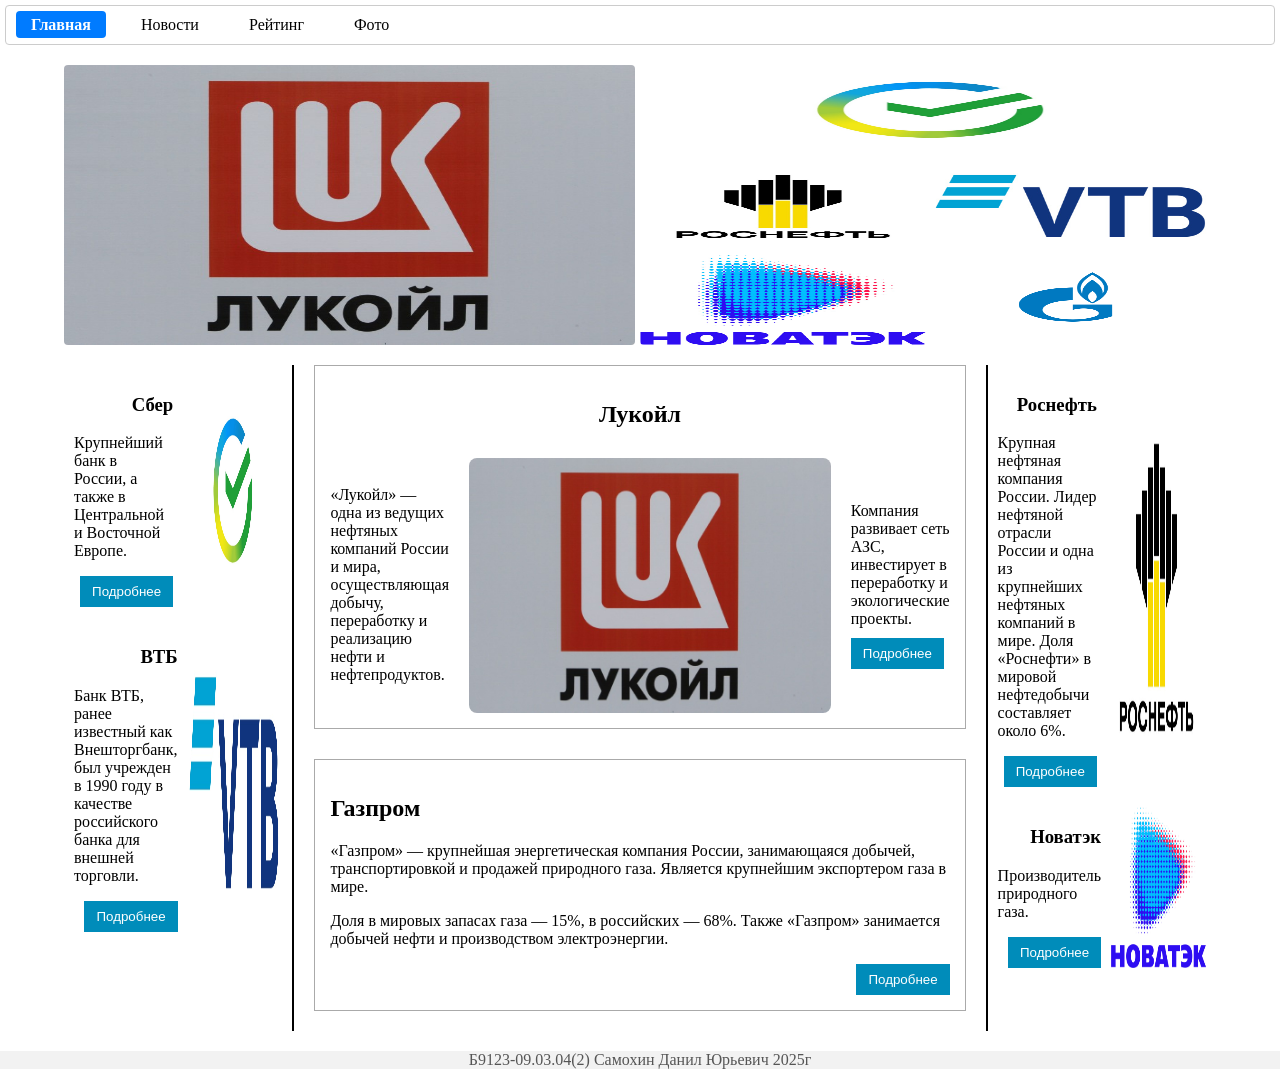
<file: homework3/main.html>
<!DOCTYPE html>
<html lang="ru">
<head>
  <meta charset="UTF-8">
  <meta name="viewport" content="width=device-width, initial-scale=1.0">
  <title>Топ компаний России</title>
  <link rel="stylesheet" href="style.css">
</head>

<body>

<header>
  <nav>
    <div><a class="active">Главная</a></div>
    <div><a>Новости</a></div>
    <div><a>Рейтинг</a></div>
    <div><a>Фото</a></div>
  </nav>
</header>


<section class="gallery">
  <img class="row_big" src="images/lukoil.jpg" alt="Лукойл">
  
  <img class="wide" src="images/sber.jpg" alt="Сбер">
  <img src="images/роснефть.jpg" alt="Роснефть">
  <img src="images/vtb.jpg" alt="ВТБ">
  <img src="images/Novatek_rus.jpg" alt="Новатэк">
  <img src="images/gazprom.png" alt="Газпром">
</section>


<main>

  <div class="sidebar">
    <div class="card">
      <div class="sidebar_row">
        <h3>Сбер</h3>
        <p>Крупнейший банк в России, а также в Центральной и Восточной Европе.</p>
        <button class="button1">Подробнее</button>
      </div>
      <div class="sidebar_row">
        <img src="images/sber.jpg" alt="sber">
      </div>
    </div>

    <div class="card">
      <div class="sidebar_row">
        <h3>ВТБ</h3>
        <p>Банк ВТБ, ранее известный как Внешторгбанк, был учрежден в 1990 году в качестве российского банка для внешней торговли.    </p>
        <button class="button1">Подробнее</button>
      </div>
      <div class="sidebar_row">
        <img src="images/vtb.jpg" alt="vtb">
      </div>
    </div>

    
  </div>


  <section>

    <article class="article-grid">
  
  <h2 class="article-title">Лукойл</h2>

  <div>
    «Лукойл» — одна из ведущих нефтяных компаний России и мира,
    осуществляющая добычу, переработку и реализацию нефти и нефтепродуктов.
  </div>

  <img class="center-image" src="images/lukoil.jpg" alt="Лукойл">

  <div>
    Компания развивает сеть АЗС, инвестирует в переработку и экологические проекты.
    <button class="button2">Подробнее</button>
  </div>

</article>


    <article>
      <h2>Газпром</h2>

      <p>«Газпром» — крупнейшая энергетическая компания России, занимающаяся добычей,
      транспортировкой и продажей природного газа. Является крупнейшим экспортером газа в мире.</p>

      <p>Доля в мировых запасах газа — 15%, в российских — 68%.
      Также «Газпром» занимается добычей нефти и производством электроэнергии.</p>

      <button class="button1">Подробнее</button>
    </article>

  </section>


  <div class="sidebar">
    <div class="card">
      <div class="sidebar_row">
        <h3>Роснефть</h3>   
        <p>Крупная нефтяная компания России. Лидер нефтяной отрасли России и одна из крупнейших нефтяных компаний в мире. Доля «Роснефти» в мировой нефтедобычи составляет около 6%.</p>
        <button class="button1">Подробнее</button>
      </div>
      <div class="sidebar_row">
        <img src="images/роснефть.jpg" alt="Роснефть">
      </div>
    </div>

    <div class="card">
      <div class="sidebar_row">
        <h3>Новатэк</h3>
        <p>Производитель природного газа.</p>
        <button class="button1">Подробнее</button>
      </div>
      <div class="sidebar_row">
        <img src="images/Novatek_rus.jpg" alt="Novatek">
      </div>
    </div>

  </div>

</main>

<footer>
  Б9123-09.03.04(2) Самохин Данил Юрьевич 2025г
</footer>

</body>
</html>
</file>
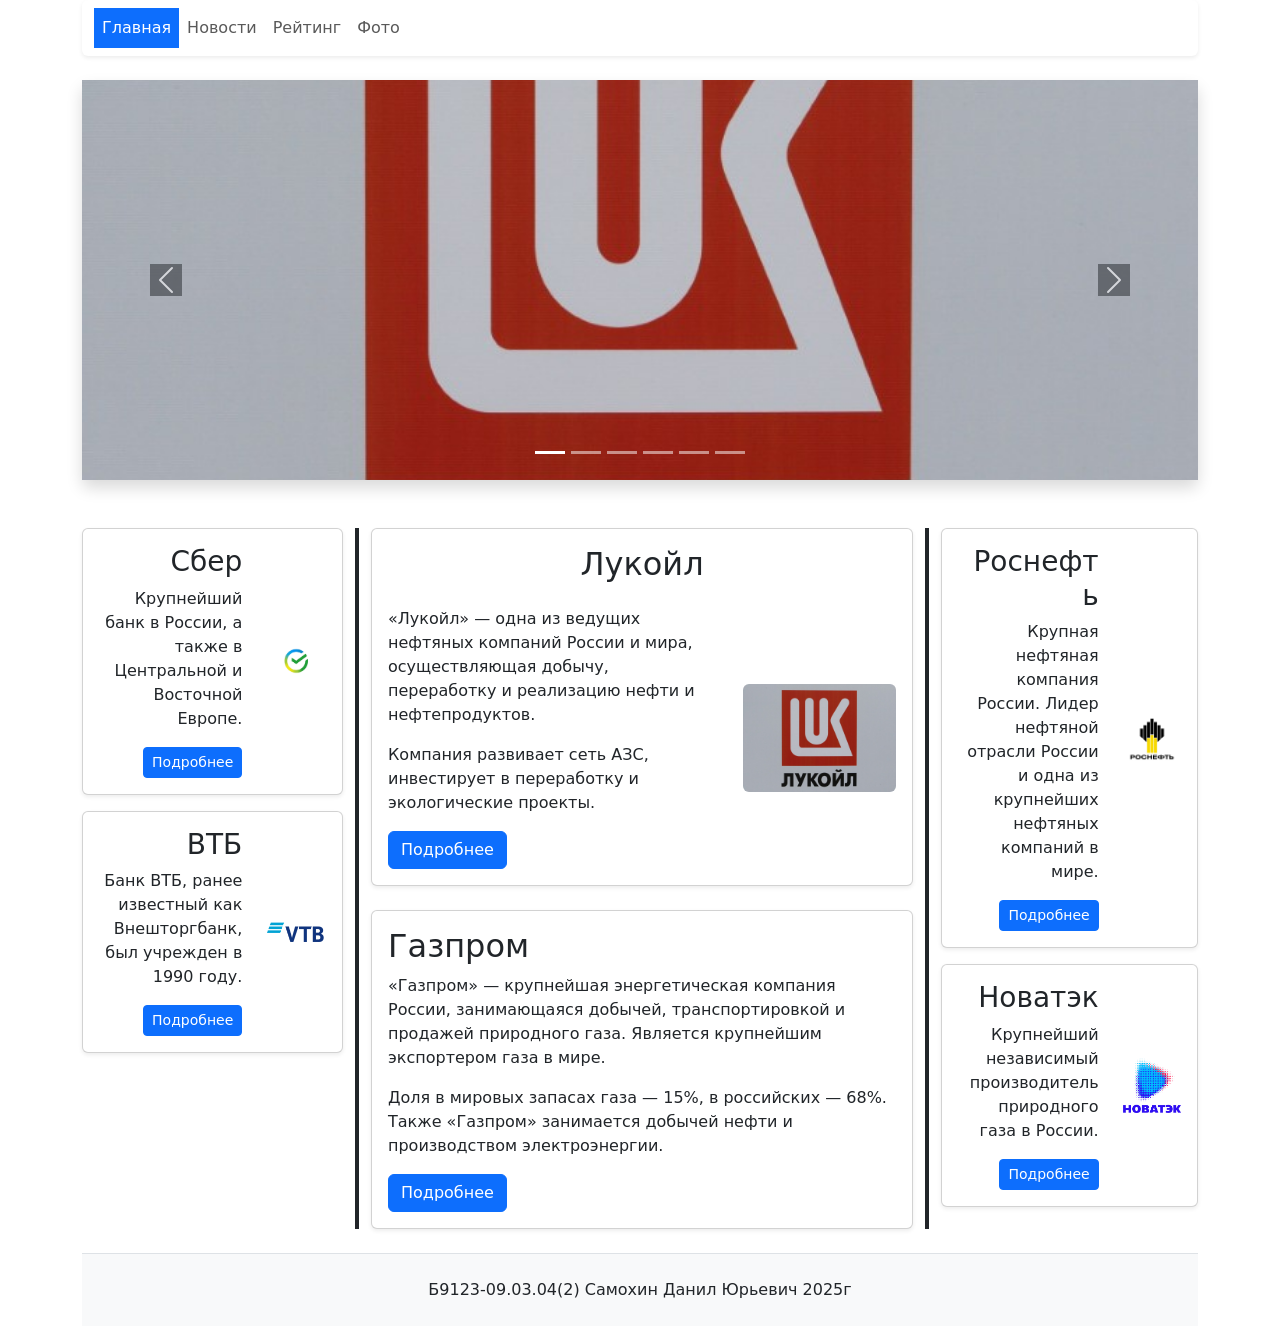
<file: homework4/main.html>
<!DOCTYPE html>
<html lang="ru">
<head>
  <meta charset="UTF-8">
  <meta name="viewport" content="width=device-width, initial-scale=1.0">
  <title>Топ компаний России</title>
  <link href="https://cdn.jsdelivr.net/npm/bootstrap@5.3.0-alpha1/dist/css/bootstrap.min.css" rel="stylesheet">
  <link rel="stylesheet" href="style.css">
  <script src="https://cdn.jsdelivr.net/npm/bootstrap@5.3.0-alpha1/dist/js/bootstrap.bundle.min.js"></script>
</head>

<body>
  <div class="container">
    <nav class="navbar navbar-expand-lg navbar-light bg-white rounded shadow-sm mb-4">
      <div class="container-fluid">
        <button class="navbar-toggler" type="button" data-bs-toggle="collapse" data-bs-target="#navbarNav">
          <span class="navbar-toggler-icon"></span>
        </button>
        <div class="collapse navbar-collapse" id="navbarNav">
          <ul class="navbar-nav">
            <li class="nav-item">
              <a class="nav-link active bg-primary text-white" aria-current="page" href="#">Главная</a>
            </li>
            <li class="nav-item">
              <a class="nav-link" href="#">Новости</a>
            </li>
            <li class="nav-item">
              <a class="nav-link" href="#">Рейтинг</a>
            </li>
            <li class="nav-item">
              <a class="nav-link" href="#">Фото</a>
            </li>
          </ul>
        </div>
      </div>
    </nav>

    <div id="companyCarousel" class="carousel slide mb-5 shadow rounded" data-bs-ride="carousel">
      <div class="carousel-indicators">
        <button type="button" data-bs-target="#companyCarousel" data-bs-slide-to="0" class="active"></button>
        <button type="button" data-bs-target="#companyCarousel" data-bs-slide-to="1"></button>
        <button type="button" data-bs-target="#companyCarousel" data-bs-slide-to="2"></button>
        <button type="button" data-bs-target="#companyCarousel" data-bs-slide-to="3"></button>
        <button type="button" data-bs-target="#companyCarousel" data-bs-slide-to="4"></button>
        <button type="button" data-bs-target="#companyCarousel" data-bs-slide-to="5"></button>
      </div>
      <div class="carousel-inner">
        <div class="carousel-item active">
          <img src="images/lukoil.jpg" class="d-block w-100 carousel-image" alt="Лукойл">
        </div>
        <div class="carousel-item">
          <img src="images/sber.jpg" class="d-block w-100 carousel-image" alt="Сбер">
        </div>
        <div class="carousel-item">
          <img src="images/роснефть.jpg" class="d-block w-100 carousel-image" alt="Роснефть">
        </div>
        <div class="carousel-item">
          <img src="images/vtb.jpg" class="d-block w-100 carousel-image" alt="ВТБ">
        </div>
        <div class="carousel-item">
          <img src="images/Novatek_rus.jpg" class="d-block w-100 carousel-image" alt="Новатэк">
        </div>
        <div class="carousel-item">
          <img src="images/gazprom.png" class="d-block w-100 carousel-image" alt="Газпром">
        </div>
      </div>
      <button class="carousel-control-prev" type="button" data-bs-target="#companyCarousel" data-bs-slide="prev">
        <span class="carousel-control-prev-icon bg-dark"></span>
      </button>
      <button class="carousel-control-next" type="button" data-bs-target="#companyCarousel" data-bs-slide="next">
        <span class="carousel-control-next-icon bg-dark"></span>
      </button>
    </div>

    <div class="row mb-4">
      <div class="col-lg-3 col-md-6">
        <div class="card shadow-sm mb-3">
          <div class="card-body">
            <div class="row align-items-center flex-md-row flex-column">
              <div class="col-md-8 text-md-end text-center mb-md-0 mb-3">
                <h3 class="card-title">Сбер</h3>
                <p class="card-text">Крупнейший банк в России, а также в Центральной и Восточной Европе.</p>
                <button class="btn btn-primary btn-sm">Подробнее</button>
              </div>
              <div class="col-md-4 text-center">
                <img src="images/sber.jpg" class="img-fluid" alt="Сбер">
              </div>
            </div>
          </div>
        </div>
        
        <div class="card shadow-sm">
          <div class="card-body">
            <div class="row align-items-center flex-md-row flex-column">
              <div class="col-md-8 text-md-end text-center mb-md-0 mb-3">
                <h3 class="card-title">ВТБ</h3>
                <p class="card-text">Банк ВТБ, ранее известный как Внешторгбанк, был учрежден в 1990 году.</p>
                <button class="btn btn-primary btn-sm">Подробнее</button>
              </div>
              <div class="col-md-4 text-center">
                <img src="images/vtb.jpg" class="img-fluid" alt="ВТБ">
              </div>
            </div>
          </div>
        </div>
      </div>

      <div class="col-lg-6 col-md-12 border-start border-4 border-dark">
        <div class="card mb-4 shadow-sm">
          <div class="card-body">
            <h2 class="card-title text-center mb-4">Лукойл</h2>
            <div class="row align-items-center">
              <div class="col-md-8">
                <p class="card-text">
                  «Лукойл» — одна из ведущих нефтяных компаний России и мира,
                  осуществляющая добычу, переработку и реализацию нефти и нефтепродуктов.
                </p>
                <div class="d-md-none text-center mb-3">
                  <img src="images/lukoil.jpg" class="img-fluid rounded" alt="Лукойл">
                </div>
                <p class="card-text">
                  Компания развивает сеть АЗС, инвестирует в переработку и экологические проекты.
                </p>
                <div class="text-center text-md-start">
                  <button class="btn btn-primary">Подробнее</button>
                </div>
              </div>
              <div class="col-md-4 d-none d-md-block">
                <img src="images/lukoil.jpg" class="img-fluid rounded" alt="Лукойл">
              </div>
            </div>
          </div>
        </div>

        <div class="card shadow-sm">
          <div class="card-body">
            <h2 class="card-title">Газпром</h2>
            <p class="card-text">
              «Газпром» — крупнейшая энергетическая компания России, занимающаяся добычей,
              транспортировкой и продажей природного газа. Является крупнейшим экспортером газа в мире.
            </p>
            <p class="card-text">
              Доля в мировых запасах газа — 15%, в российских — 68%.
              Также «Газпром» занимается добычей нефти и производством электроэнергии.
            </p>
            <div class="text-center text-md-start ">
              <button class="btn btn-primary">Подробнее</button>
            </div>
          </div>
        </div>
      </div>

      <div class="col-lg-3 col-md-6 border-start border-4 border-dark">
        <div class="card shadow-sm mb-3">
          <div class="card-body">
            <div class="row align-items-center flex-md-row flex-column">
              <div class="col-md-8 text-md-end text-center mb-md-0 mb-3">
                <h3 class="card-title">Роснефть</h3>
                <p class="card-text">Крупная нефтяная компания России. Лидер нефтяной отрасли России и одна из крупнейших нефтяных компаний в мире.</p>
                <button class="btn btn-primary btn-sm">Подробнее</button>
              </div>
              <div class="col-md-4 text-center">
                <img src="images/роснефть.jpg" class="img-fluid" alt="Роснефть">
              </div>
            </div>
          </div>
        </div>
        
        <div class="card shadow-sm">
          <div class="card-body">
            <div class="row align-items-center flex-md-row flex-column">
              <div class="col-md-8 text-md-end text-center mb-md-0 mb-3">
                <h3 class="card-title">Новатэк</h3>
                <p class="card-text">Крупнейший независимый производитель природного газа в России.</p>
                <button class="btn btn-primary btn-sm">Подробнее</button>
              </div>
              <div class="col-md-4 text-center">
                <img src="images/Novatek_rus.jpg" class="img-fluid" alt="Новатэк">
              </div>
            </div>
          </div>
        </div>
      </div>
    </div>

    <footer class="text-center py-4 bg-light border-top">
      <div class="container">
        <p class="mb-0">
          Б9123-09.03.04(2) Самохин Данил Юрьевич 2025г
        </p>
      </div>
    </footer>
  </div>
</body>
</html>
</file>
<file: homework1_2sem/style.css>
* {
    margin: 0;
    padding: 0;
    box-sizing: border-box;
}

body {
    padding: 2rem;
}

.page-title {
    margin-bottom: 1rem;
}


.panel {
    margin-bottom: 1.5rem;
}

.panel__actions {
    display: flex;
    gap: 0.5rem;
    margin-top: 1rem;
    flex-wrap: wrap;
}

.field-group {
    display: flex;
    gap: 0.3rem;
}

.field-input,
.field-select {
    padding: 0.45rem;
    border: 1px solid #cbd5e1;
    border-radius: 6px;
}

.field-input:focus,
.field-select:focus {
    border-color: #2563eb;
}

.sort-levels {
    display: flex;
    flex-direction: column;
    gap: 0.6rem;
}

.sort-level {
    display: flex;
    align-items: flex-end;
    gap: 0.75rem;
    flex-wrap: wrap;
}

.btn {
    padding: 0.45rem 1.1rem;
    border-radius: 6px;
    font-size: 0.9rem;
    font-weight: 600;
    font-family: inherit;
    cursor: pointer;
    border: 1px solid transparent;
    transition: opacity 0.15s;
}

.btn--primary {
    background: #2563eb;
    color: #fff;
    border-color: #2563eb;
}

table {
    width: 100%;
    border-collapse: collapse;
    font-size: 0.9rem;
}

table th {
    padding: 1rem;
    text-align: left;
    border-bottom: 2px solid #e2e8f0;
}

#table td {
    padding: 1rem;
}

#table tbody td:first-child {
    font-weight: bold;
}
</file>
<file: homework3_2sem/style.css>
thead {
    background-color: b;
}

table {
    background-color: rgb(210, 222, 198);
    margin-top: 10px;
}

td {
    border: 1px solid rgb(0, 0, 0);
}

svg {
    width: 800px;
    height: 400px;
}

label.invalid {
    color: red;
}
</file>
<file: homework7/style.css>
.container{
    padding:20px;
    justify-self: center;
}

input{
    padding:5px;
    margin:5px;
}

button{
    padding:8px 15px;
    margin:10px 5px;
}

.error{
    border:2px solid red;
}

.result{
    margin-top:20px;
    font-weight:bold;
}
</file>
<file: homework2/style.css>
* {
  box-sizing: border-box;
  padding: 0;
}

html, body {
    height: 100%;
    margin: 0;
    padding: 0;
}

header {
  border-bottom: 1px solid #ccc;
  text-align: right;
  border: double;
  margin-top: 5px;
}


.logo {
  display: inline-block;
  font-weight: bold;
  color: black;
  float: left;
}

nav {
  display: inline-block;    
}

nav a {
  text-decoration: none;
  color: #000;
  margin: 0 10px;
}

nav div {
  display: inline-block;
}

.activeButton {
  height: 100%;
  border-right: double;
  border-left: double;
}

nav div a.active {
  color: teal;
  font-weight: bold;
}

.img_company {
    width: 100%;
    height: 100%;
    margin: auto;
}

.row {
    display: inline-block;
    vertical-align: top;
    width: 33%;
    height: 50%;
}

.row_big {
  width: 33%;
  height: 100%;
}

.gallery {
  display: inline-block;
  margin: 20px auto;
  width: 100%;
  height: 50%;
  font-size: 0;
}

.content {
  display: inline-block;
  width: 68%;
  vertical-align: top;
}

article {
  border: 1px solid #aaa;
  padding: 15px;
  margin-bottom: 20px;
  overflow: hidden;
}

article h2 {
  margin-bottom: 10px;
  text-align: center;
}

article img {
  width: 33%;
  height: 50%;
  border-radius: 6px;
  box-sizing: border-box;
  display: inline-block;
}

.button1 {
  background-color: #008CBA;
  color: white;
  border: none;
  padding: 8px 12px;
  cursor: pointer;
  margin-top: 10px;
  display: block;
  margin-left: auto;
}

.button2 {
  background-color: #008CBA;
  color: white;
  border: none;
  padding: 8px 12px;
  cursor: pointer;
  margin-top: 10px;
  display: block;
  margin-right: auto;
}

.sidebar {
  display: inline-block;
  width: 30%;
  margin-left: 5px;
  padding: 5px;
  vertical-align: top;
  border-left: solid black;
}

.sidebar .card {
  margin-bottom: 15px;
  text-align: left;
}

.card {
  overflow: hidden;
  height: 100%;
}

.sidebar img {
  width: 100%;
  height: 100%;
}

.sidebar h3 {
    text-align: right;
}

.sidebar_row {
  display: inline-block;
  width: 48%;
  height: 100%;
  vertical-align: top;
}

footer {
  text-align: center;
  background-color: #f2f2f2;
  color: #555;
}
</file>
<file: homework3/style.css>
html, body {
    height: 100%;
    margin: 0;
    padding: 0;
}


header {
  border: 1px solid #ccc;
  border-radius: 4px;
  margin: 5px;
  background: #fff;
}

nav {
  display: flex;
  justify-content: flex-start;
  gap: 20px;
  padding: 10px;
}

nav div a {
  text-decoration: none;
  color: #000;
  padding: 5px 15px;
  border-radius: 4px;
}

nav div a.active {
  background-color: #007bff;
  color: white;
  font-weight: bold;
}


.gallery {
  display: grid;
  grid-template-columns: 2fr 1fr 1fr;
  grid-template-rows: repeat(3, 90px);
  grid-gap: 5px;
  width: 90%;
  margin: 20px auto;
}

.gallery img {
  width: 100%;
  height: 100%;
  border-radius: 4px;
}

.gallery .row_big {
  grid-row: span 3;
  grid-column: 1;
}

.gallery .wide {
  grid-column: 2 / span 2;
}



main {
  display: grid;
  grid-template-columns: 20% 1fr 20%;
  gap: 20px;
  width: 90%;
  margin: 20px auto;
}


article {
  border: 1px solid #aaa;
  padding: 15px;
  margin-bottom: 20px;
}

.article-grid {
  display: grid;
  grid-template-columns: 1fr auto 1fr;
  gap: 20px;
  align-items: center;
  margin-bottom: 30px;
}

.article-grid .article-title {
  grid-column: 1 / -1;
  text-align: center;
  margin-bottom: 10px;
}


.article-grid img.center-image {
  width: 100%;
  margin: auto;
  display: block;
  border-radius: 8px;
}

.button1, .button2 {
  background-color: #008CBA;
  color: white;
  border: none;
  padding: 8px 12px;
  margin-top: 10px;
}

.button1 {
  margin-left: auto;
  display: block;
}

.button2 {
  margin-right: auto;
  display: block;
}


.sidebar {
  padding: 10px;
}

main .sidebar:first-of-type {
  border-right: 2px solid black;
}

main .sidebar:last-of-type {
  border-left: 2px solid black;
}

.sidebar .card {
  display: grid;
  grid-template-columns: 1fr 1fr;
  gap: 10px;
  margin-bottom: 20px;
}

.sidebar_row img {
  width: 100%;
  height: 100%;
}

.sidebar h3 {
  text-align: right;
}


footer {
  text-align: center;
  background-color: #f2f2f2;
  color: #555;
}


@media (max-width: 720px) {
  nav {
    display: grid;
    grid-template-columns: 1fr 1fr;
    justify-items: center;
  }
  
  .gallery {
    grid-template-columns: 1fr;
  }
  
  .gallery .wide {
    grid-column: 1;
  }
  
  main {
    grid-template-columns: 1fr;
  }
  
  main .sidebar:first-of-type,
  main .sidebar:last-of-type {
    border: none;
  }
  
  .sidebar .card {
    grid-template-columns: 1fr;
    gap: 15px;
  }
 
  .article-grid {
    grid-template-columns: 1fr;
    gap: 15px;
  }
}
</file>
<file: homework4/style.css>
.carousel-image {
  height: 400px;
  object-fit: cover;
}
</file>
